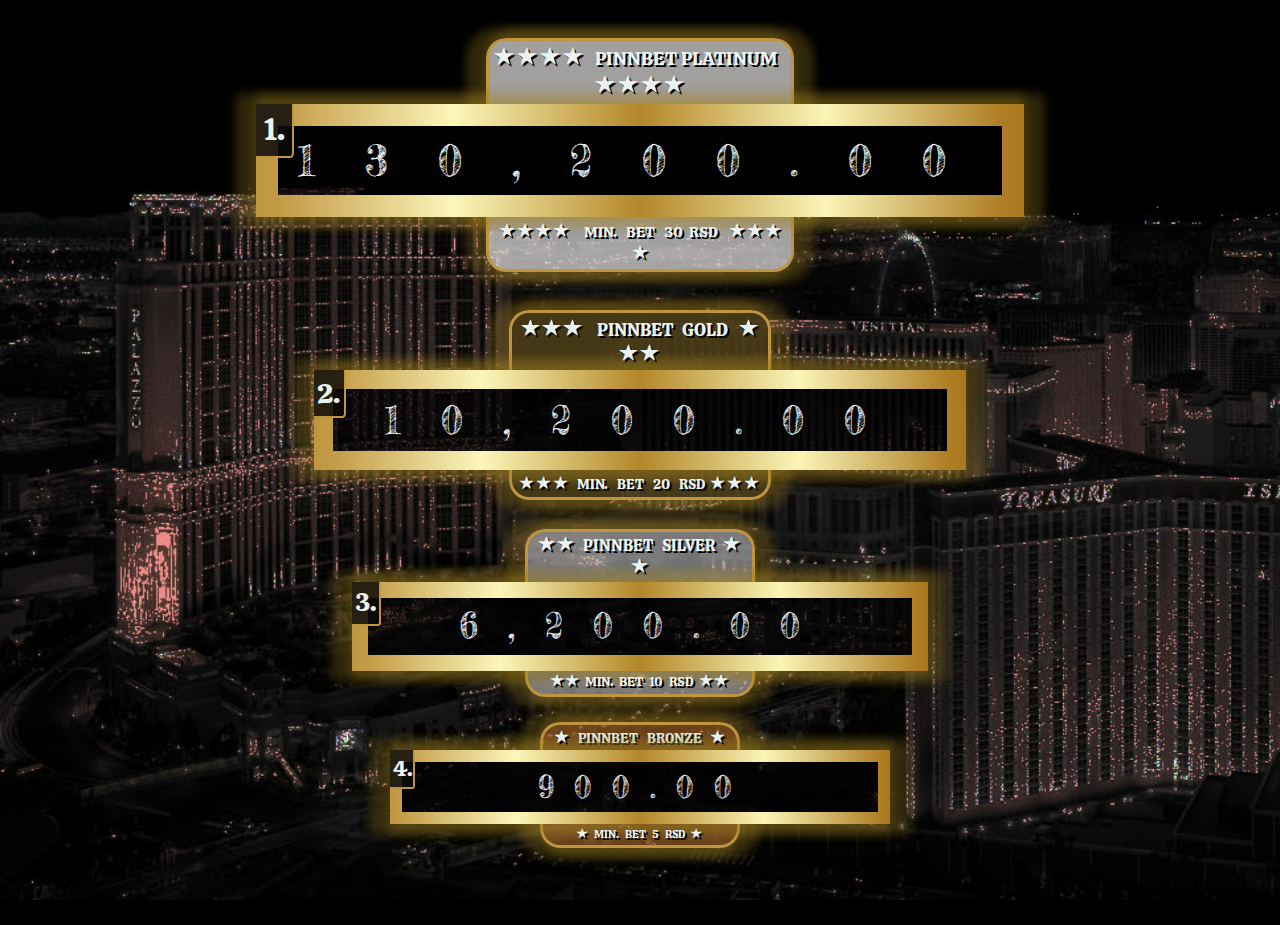
<file: index.html>
<!DOCTYPE html>
<html lang="en">
<head>
	<meta charset="UTF-8">
	<meta http-equiv="Refresh" content="30">
	<link rel="stylesheet" type="text/css" href="vegas.css">
	<link rel="stylesheet" type="text/css" href="firework.css">
	<link href="https://fonts.googleapis.com/css?family=Calistoga&display=swap" rel="stylesheet"> 
	<link rel="stylesheet" href="https://maxcdn.bootstrapcdn.com/bootstrap/3.4.0/css/bootstrap.min.css">
	<link href="https://fonts.googleapis.com/css?family=Fredericka+the+Great&display=swap" rel="stylesheet"> 
    <script src="https://ajax.googleapis.com/ajax/libs/jquery/3.4.1/jquery.min.js"></script>
    <script src="https://maxcdn.bootstrapcdn.com/bootstrap/3.4.0/js/bootstrap.min.js"></script>
	<title>Vegas</title>	
	<style>
	body{
	font-family: 'Calistoga', cursive;
	background-color: black;
	text-shadow: 
}
	</style>
</head>
<body>

<div class="stars"></div>
<div class="twinkling"></div>

<div class="cover">
</div>
	<div class="main">
		
		<div id="fire"  class="hidden pyro">
	  		<audio id="firework" src="fwork.mp3" preload="auto"  loop="true"></audio>
		  	<audio id="firework2" src="fwork2.mp3" preload="auto"  loop="true"></audio>
		  	<audio id="firework3" src="fwork3.mp3" preload="auto" loop="true"></audio>
			<div class="before"></div>
			<div class="after"></div>
		</div>
	<p id="win" class=hidden></p>
	<div class= "platinum">
		
		<div class="type frame p"> <span class="glyphicon glyphicon-star"></span> <span class="glyphicon glyphicon-star"></span> <span class="glyphicon glyphicon-star"></span> <span class="glyphicon glyphicon-star"></span> &nbsp  PINNBET PLATINUM  &nbsp<span class="glyphicon glyphicon-star"></span> <span class="glyphicon glyphicon-star"></span> <span class="glyphicon glyphicon-star"></span> <span class="glyphicon glyphicon-star"></span></div>
		<div class="holder">
		<div class="number frame p">1.</div>
		<div class="central frame p">130,200.00</div>
		</div>
		<div class="min frame p"><span class="glyphicon glyphicon-star"></span> <span class="glyphicon glyphicon-star"></span> <span class="glyphicon glyphicon-star"></span> <span class="glyphicon glyphicon-star"></span> &nbsp &nbsp MIN. &nbsp BET &nbsp 30 &nbspRSD &nbsp &nbsp<span class="glyphicon glyphicon-star"></span> <span class="glyphicon glyphicon-star"></span> <span class="glyphicon glyphicon-star"></span> <span class="glyphicon glyphicon-star"></span></div>
	</div>
	
	
		<div class= "gold">
			<div class="type frame g"> <span class="glyphicon glyphicon-star"></span> <span class="glyphicon glyphicon-star"></span> <span class="glyphicon glyphicon-star"></span> &nbsp &nbsp PINNBET &nbsp GOLD &nbsp &nbsp<span class="glyphicon glyphicon-star"></span> <span class="glyphicon glyphicon-star"></span> <span class="glyphicon glyphicon-star"></span></div>
			<div class="holder">
			<div class="number frame g">2.</div>
			<div class="central frame g">10,200.00</div>
			</div>
			<div class="min frame g"><span class="glyphicon glyphicon-star"></span> <span class="glyphicon glyphicon-star"></span> <span class="glyphicon glyphicon-star"></span> &nbsp MIN. &nbsp BET &nbsp 20 &nbsp RSD &nbsp<span class="glyphicon glyphicon-star"></span> <span class="glyphicon glyphicon-star"></span> <span class="glyphicon glyphicon-star"></span></div>
		</div>

			<div class= "silver">
				<div class="type frame s"><span class="glyphicon glyphicon-star"></span> <span class="glyphicon glyphicon-star"></span> &nbsp PINNBET &nbsp SILVER &nbsp <span class="glyphicon glyphicon-star"></span> <span class="glyphicon glyphicon-star"></span></div>
				<div class="holder">
				<div class="number frame s">3.</div>
				<div class="central frame s">6,200.00</div>
				</div>
				<div class="min frame s"><span class="glyphicon glyphicon-star"></span> <span class="glyphicon glyphicon-star"></span> &nbsp  MIN. &nbsp BET &nbsp 10 &nbsp RSD &nbsp <span class="glyphicon glyphicon-star"></span> <span class="glyphicon glyphicon-star"></div>
			</div>
	
		<div class= "bronze">
				<div class="type frame b"><span class="glyphicon glyphicon-star"></span> &nbsp PINNBET &nbsp BRONZE &nbsp <span class="glyphicon glyphicon-star"></span></div>
				<div class="holder">
				<div class="number frame b">4.</div>
				<div class="central frame b">900.00</div>
				</div>
				<div class="min frame b"><span class="glyphicon glyphicon-star"></span> &nbsp MIN. &nbsp BET &nbsp 5 &nbsp RSD &nbsp <span class="glyphicon glyphicon-star"></div>
			</div>
		<p id="win2"></p>
	</div>
</body>
    <script src="vegas.js" type="text/javascript"></script>
</html>
</file>
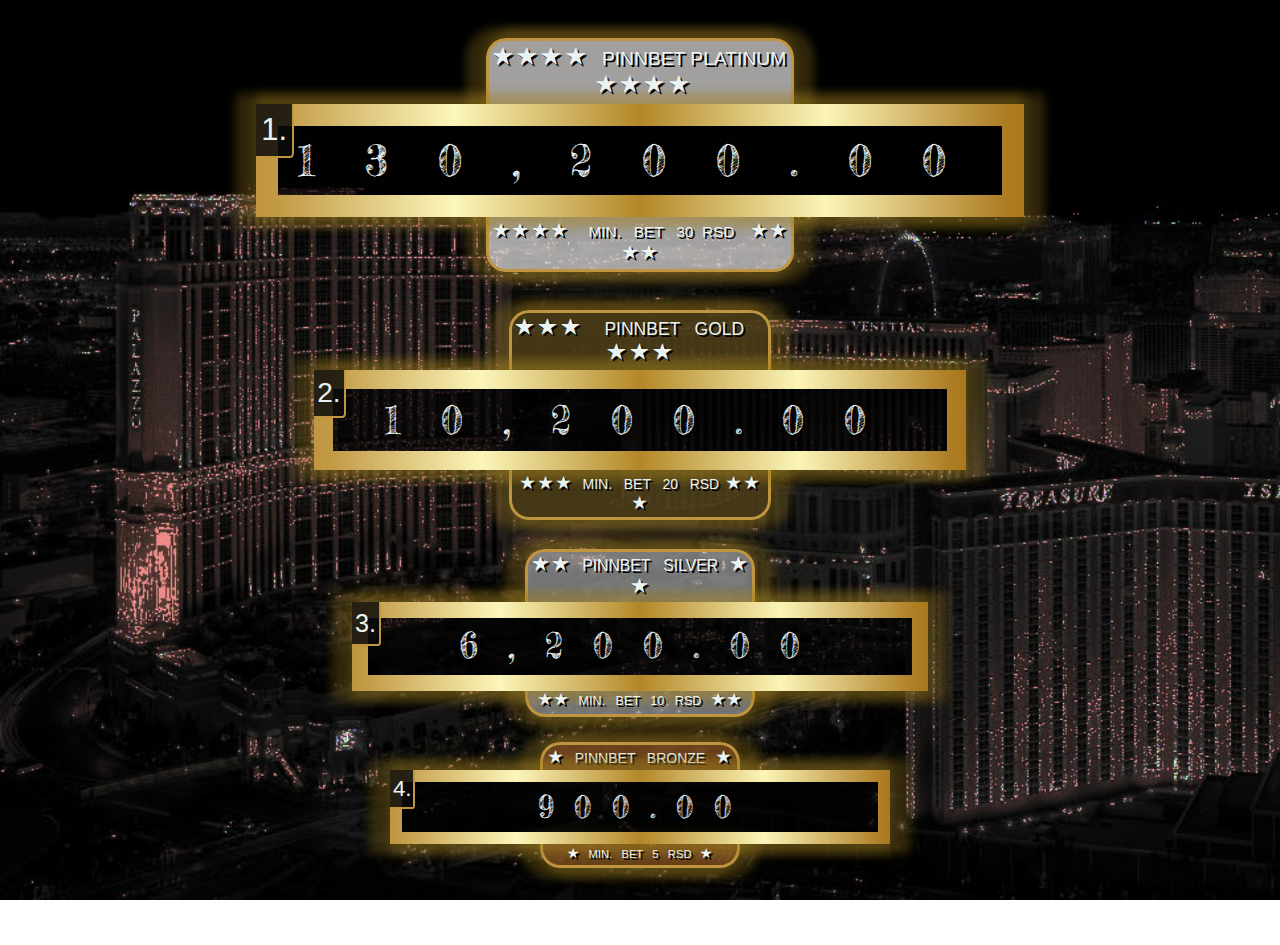
<file: vegas.html>
<!DOCTYPE html>
<html lang="en">
<head>
	<meta charset="UTF-8">
	<meta http-equiv="Refresh" content="30">
	<link rel="stylesheet" type="text/css" href="vegas.css">
	<link rel="stylesheet" type="text/css" href="firework.css">
	<link href="https://fonts.googleapis.com/css?family=Calistoga&display=swap" rel="stylesheet"> 
	<link rel="stylesheet" href="https://maxcdn.bootstrapcdn.com/bootstrap/3.4.0/css/bootstrap.min.css">
	<link href="https://fonts.googleapis.com/css?family=Fredericka+the+Great&display=swap" rel="stylesheet"> 
    <script src="https://ajax.googleapis.com/ajax/libs/jquery/3.4.1/jquery.min.js"></script>
    <script src="https://maxcdn.bootstrapcdn.com/bootstrap/3.4.0/js/bootstrap.min.js"></script>
	<title>Vegas</title>	
	<style>

@keyframes type{ 
  from { width: 0; } 
} 
	</style>
</head>
<body>

<div class="stars"></div>
<div class="twinkling"></div>

<div class="cover">
</div>
	<div class="main">
		
		<div id="fire"  class="hidden pyro">
	  		<audio id="firework" src="fwork.mp3" preload="auto"  loop="true"></audio>
		  	<audio id="firework2" src="fwork2.mp3" preload="auto"  loop="true"></audio>
		  	<audio id="firework3" src="fwork3.mp3" preload="auto" loop="true"></audio>
			<div class="before"></div>
			<div class="after"></div>
		</div>
	<p id="win" class=hidden></p>
	<div class= "platinum">
		
		<div class="type frame p"> <span class="glyphicon glyphicon-star"></span> <span class="glyphicon glyphicon-star"></span> <span class="glyphicon glyphicon-star"></span> <span class="glyphicon glyphicon-star"></span> &nbsp  PINNBET PLATINUM  &nbsp<span class="glyphicon glyphicon-star"></span> <span class="glyphicon glyphicon-star"></span> <span class="glyphicon glyphicon-star"></span> <span class="glyphicon glyphicon-star"></span></div>
		<div class="holder">
		<div class="number frame p">1.</div>
		<div class="central frame p">130,200.00</div>
		</div>
		<div class="min frame p"><span class="glyphicon glyphicon-star"></span> <span class="glyphicon glyphicon-star"></span> <span class="glyphicon glyphicon-star"></span> <span class="glyphicon glyphicon-star"></span> &nbsp &nbsp MIN. &nbsp BET &nbsp 30 &nbspRSD &nbsp &nbsp<span class="glyphicon glyphicon-star"></span> <span class="glyphicon glyphicon-star"></span> <span class="glyphicon glyphicon-star"></span> <span class="glyphicon glyphicon-star"></span></div>
	</div>
	
	
		<div class= "gold">
			<div class="type frame g"> <span class="glyphicon glyphicon-star"></span> <span class="glyphicon glyphicon-star"></span> <span class="glyphicon glyphicon-star"></span> &nbsp &nbsp PINNBET &nbsp GOLD &nbsp &nbsp<span class="glyphicon glyphicon-star"></span> <span class="glyphicon glyphicon-star"></span> <span class="glyphicon glyphicon-star"></span></div>
			<div class="holder">
			<div class="number frame g">2.</div>
			<div class="central frame g">10,200.00</div>
			</div>
			<div class="min frame g"><span class="glyphicon glyphicon-star"></span> <span class="glyphicon glyphicon-star"></span> <span class="glyphicon glyphicon-star"></span> &nbsp MIN. &nbsp BET &nbsp 20 &nbsp RSD &nbsp<span class="glyphicon glyphicon-star"></span> <span class="glyphicon glyphicon-star"></span> <span class="glyphicon glyphicon-star"></span></div>
		</div>

			<div class= "silver">
				<div class="type frame s"><span class="glyphicon glyphicon-star"></span> <span class="glyphicon glyphicon-star"></span> &nbsp PINNBET &nbsp SILVER &nbsp <span class="glyphicon glyphicon-star"></span> <span class="glyphicon glyphicon-star"></span></div>
				<div class="holder">
				<div class="number frame s">3.</div>
				<div class="central frame s">6,200.00</div>
				</div>
				<div class="min frame s"><span class="glyphicon glyphicon-star"></span> <span class="glyphicon glyphicon-star"></span> &nbsp  MIN. &nbsp BET &nbsp 10 &nbsp RSD &nbsp <span class="glyphicon glyphicon-star"></span> <span class="glyphicon glyphicon-star"></div>
			</div>
	
		<div class= "bronze">
				<div class="type frame b"><span class="glyphicon glyphicon-star"></span> &nbsp PINNBET &nbsp BRONZE &nbsp <span class="glyphicon glyphicon-star"></span></div>
				<div class="holder">
				<div class="number frame b">4.</div>
				<div class="central frame b">900.00</div>
				</div>
				<div class="min frame b"><span class="glyphicon glyphicon-star"></span> &nbsp MIN. &nbsp BET &nbsp 5 &nbsp RSD &nbsp <span class="glyphicon glyphicon-star"></div>
			</div>
		<p id="win2"></p>
	</div>
</body>
    <script src="vegas.js" type="text/javascript"></script>
</html>
</file>
<file: vegas.css>
.stars, .twinkling{
  position:absolute;
  top:0;
  left:0;
  right:0;
  bottom:0;
  width:100%;
  height:20%;
  display:block;
}
.stars {
  background:#000 url(http://www.script-tutorials.com/demos/360/images/stars.png) repeat top center;
  z-index:0;
}
.twinkling{
  background:transparent url(http://www.script-tutorials.com/demos/360/images/twinkling.png) repeat top center;
  z-index:1;
  -moz-animation:move-twink-back 200s linear infinite;
  -ms-animation:move-twink-back 200s linear infinite;
  -o-animation:move-twink-back 200s linear infinite;
  -webkit-animation:move-twink-back 200s linear infinite;
  animation:move-twink-back 200s linear infinite;
}
.cover{
	background: url("vegas.jpg");
	background-size: cover;
	background-repeat: no-repeat;
	 position:absolute;
	 top:20%;
	 left:0;
	 right:0;
	 bottom:0;
	 display:block;
}
.main{
	color: #ebf2f2;
	position: relative;
	z-index: 1;
	margin: 0 auto;
	width: 60%;
	text-shadow: 2px 2px 3px #E5E4E2;
	border-color: #E5E4E2;
	text-align: center;

}
.frame{
	border-style: solid;
	margin: 0 auto;
	text-align: center;
		text-shadow: 2px 2px black;
		padding: 0.5%;
	letter-spacing: 0.4%;
}
.platinum{
	font-size: 110%;
	margin: 0 auto;
	margin-bottom: 5%;
	width: 100%;
	}
.gold{	
	font-size: 100%;
	margin: 0 auto;
	width: 85%;
}
.silver{
	font-size: 90%;
	margin: 0 auto;
	width: 75%;
}
.bronze{
	font-size: 80%;
	margin: 0 auto;
	width: 65%;
}
.holder{
	width: 100%;
	display: inline-block;
}
.number{
	text-shadow: none;
	font-size: 200%;
	float: left;
	height: 100%;
	border-bottom: 2px  #BF953F solid;
	border-right: 2px  #BF953F solid;
	border-top:none;
	width: 5%;
	border-left: none;
	background-color: rgba(11, 11, 11, 0.85);
	border-bottom-right-radius: 10%;

}
.central{
	font-family: 'Fredericka the Great', cursive;
	border-image: linear-gradient(to right, #BF953F, #FCF6BA, #B38728, #FBF5B7, #AA771C) 10 round;
	font-size: 280%;
	box-shadow:
    -10px 0   10px 10px rgba(163, 128, 33, 0.3),
    10px  0   10px 10px rgba(163, 128, 33, 0.3); 
	background-color: rgba(1,1,1, 0.7);
}
.type{
	margin-top: 5%;
	border-color: #BF953F;
	border-top-right-radius: 20px;
	border-top-left-radius: 20px;
	font-size: 125%;
	border-bottom: none;
	width: 40%;
	 box-shadow:
    -10px 0   10px 10px rgba(163, 128, 33, 0.3),
    10px  0   10px 10px rgba(163, 128, 33, 0.3); 
		}
.min{
	border-color: #BF953F;
	border-top: none;
	border-bottom-right-radius: 20px; 
	border-bottom-left-radius: 20px;
	font-size: 100%;
	width: 40%;
	padding: 0.5%;
	 box-shadow:
    -10px 0   10px 10px rgba(163, 128, 33, 0.3),
    10px  0   10px 10px rgba(163, 128, 33, 0.3); 
}		
.platinum .type, .platinum .min{
	background-color: rgba(229, 228, 226, 0.7);
}
.gold .type, .gold .min{
	background-color: rgba(74, 61, 24, 0.9);

}
.silver .type, .silver .min{
	background-color: rgba(192,192,192, 0.6);
}
.bronze .type, .bronze .min{
	background-color: rgba(205, 127, 50, 0.5);
}
.bronze .holder .central{
border-width: 12px;
letter-spacing: 20px;
}
.silver .holder .central{
border-width: 16px;
letter-spacing: 30px;
}
.gold .holder .central{		
border-width: 19px;
letter-spacing: 40px;
}
.platinum .holder .central{
border-width: 22px;
letter-spacing: 50px;
}
.visible{
visibility: visible;
opacity: 1;
transition: opacity 2s linear;
}                
.hidden
{
visibility: hidden;
opacity: 0;
transition: visibility 0s 2s, opacity 2s linear;
}                
#win, #win2{
	 width: 100%;
  color: #c79220;
text-shadow: -1px -1px 5px gold,
			1px 1px 4px black;
}
#win{	
	margin-top: 20%;
  font-size: 350%;
  white-space: nowrap;
  overflow: hidden;
}
#win2{
	font-size: 500%;
	margin-top: 10%;
}
@keyframes shake {
  10%, 90% {
    transform: translate3d(-1px, -1.5px, 0);
  }
  
  20%, 80% {
    transform: translate3d(1px, 1px, 0);
  }

  30%, 50%, 70% {
    transform: translate3d(-1px, -2px, 0);
  }

  40%, 60% {
    transform: translate3d(2px, 1px, 0);
  }
}
@keyframes move-twink-back {
    from {background-position:0 0;}
    to {background-position:-10000px 5000px;}
}
@-webkit-keyframes move-twink-back {
    from {background-position:0 0;}
    to {background-position:-10000px 5000px;}
}
@-moz-keyframes move-twink-back {
    from {background-position:0 0;}
    to {background-position:-10000px 5000px;}
}
@-ms-keyframes move-twink-back {
    from {background-position:0 0;}
    to {background-position:-10000px 5000px;}
}
@keyframes type{ 
  from { width: 0; } 
}
</file>
<file: firework.css>
.pyro > .before, .pyro > .after {
  position: absolute;
  width: 5px;
  height: 5px;
  border-radius: 50%;
  box-shadow: 0 0 #fff, 0 0 #fff, 0 0 #fff, 0 0 #fff, 0 0 #fff, 0 0 #fff, 0 0 #fff, 0 0 #fff, 0 0 #fff, 0 0 #fff, 0 0 #fff, 0 0 #fff, 0 0 #fff, 0 0 #fff, 0 0 #fff, 0 0 #fff, 0 0 #fff, 0 0 #fff, 0 0 #fff, 0 0 #fff, 0 0 #fff, 0 0 #fff, 0 0 #fff, 0 0 #fff, 0 0 #fff, 0 0 #fff, 0 0 #fff, 0 0 #fff, 0 0 #fff, 0 0 #fff, 0 0 #fff, 0 0 #fff, 0 0 #fff, 0 0 #fff, 0 0 #fff, 0 0 #fff, 0 0 #fff, 0 0 #fff, 0 0 #fff, 0 0 #fff, 0 0 #fff, 0 0 #fff, 0 0 #fff, 0 0 #fff, 0 0 #fff, 0 0 #fff, 0 0 #fff, 0 0 #fff, 0 0 #fff, 0 0 #fff, 0 0 #fff, 0 0 #fff, 0 0 #fff, 0 0 #fff, 0 0 #fff, 0 0 #fff, 0 0 #fff, 0 0 #fff, 0 0 #fff, 0 0 #fff, 0 0 #fff, 0 0 #fff, 0 0 #fff, 0 0 #fff, 0 0 #fff, 0 0 #fff, 0 0 #fff, 0 0 #fff, 0 0 #fff, 0 0 #fff, 0 0 #fff, 0 0 #fff, 0 0 #fff, 0 0 #fff, 0 0 #fff, 0 0 #fff, 0 0 #fff, 0 0 #fff, 0 0 #fff, 0 0 #fff, 0 0 #fff, 0 0 #fff, 0 0 #fff, 0 0 #fff, 0 0 #fff, 0 0 #fff, 0 0 #fff, 0 0 #fff, 0 0 #fff, 0 0 #fff, 0 0 #fff, 0 0 #fff, 0 0 #fff, 0 0 #fff, 0 0 #fff, 0 0 #fff, 0 0 #fff, 0 0 #fff, 0 0 #fff, 0 0 #fff, 0 0 #fff, 0 0 #fff, 0 0 #fff, 0 0 #fff, 0 0 #fff, 0 0 #fff, 0 0 #fff, 0 0 #fff, 0 0 #fff, 0 0 #fff, 0 0 #fff, 0 0 #fff, 0 0 #fff, 0 0 #fff, 0 0 #fff, 0 0 #fff, 0 0 #fff, 0 0 #fff, 0 0 #fff, 0 0 #fff, 0 0 #fff, 0 0 #fff, 0 0 #fff, 0 0 #fff, 0 0 #fff, 0 0 #fff, 0 0 #fff, 0 0 #fff, 0 0 #fff, 0 0 #fff, 0 0 #fff, 0 0 #fff, 0 0 #fff, 0 0 #fff, 0 0 #fff, 0 0 #fff, 0 0 #fff, 0 0 #fff, 0 0 #fff, 0 0 #fff, 0 0 #fff, 0 0 #fff, 0 0 #fff, 0 0 #fff, 0 0 #fff, 0 0 #fff, 0 0 #fff, 0 0 #fff, 0 0 #fff, 0 0 #fff, 0 0 #fff, 0 0 #fff, 0 0 #fff, 0 0 #fff, 0 0 #fff, 0 0 #fff, 0 0 #fff, 0 0 #fff, 0 0 #fff, 0 0 #fff, 0 0 #fff, 0 0 #fff, 0 0 #fff, 0 0 #fff, 0 0 #fff, 0 0 #fff, 0 0 #fff, 0 0 #fff, 0 0 #fff, 0 0 #fff, 0 0 #fff, 0 0 #fff, 0 0 #fff, 0 0 #fff, 0 0 #fff, 0 0 #fff, 0 0 #fff, 0 0 #fff, 0 0 #fff, 0 0 #fff, 0 0 #fff, 0 0 #fff, 0 0 #fff, 0 0 #fff, 0 0 #fff, 0 0 #fff, 0 0 #fff, 0 0 #fff, 0 0 #fff, 0 0 #fff, 0 0 #fff, 0 0 #fff, 0 0 #fff, 0 0 #fff, 0 0 #fff, 0 0 #fff, 0 0 #fff, 0 0 #fff, 0 0 #fff, 0 0 #fff, 0 0 #fff, 0 0 #fff, 0 0 #fff, 0 0 #fff, 0 0 #fff, 0 0 #fff, 0 0 #fff, 0 0 #fff, 0 0 #fff, 0 0 #fff, 0 0 #fff, 0 0 #fff, 0 0 #fff, 0 0 #fff, 0 0 #fff, 0 0 #fff, 0 0 #fff, 0 0 #fff, 0 0 #fff, 0 0 #fff, 0 0 #fff, 0 0 #fff, 0 0 #fff, 0 0 #fff, 0 0 #fff, 0 0 #fff, 0 0 #fff, 0 0 #fff, 0 0 #fff, 0 0 #fff, 0 0 #fff, 0 0 #fff, 0 0 #fff, 0 0 #fff, 0 0 #fff, 0 0 #fff, 0 0 #fff, 0 0 #fff, 0 0 #fff, 0 0 #fff, 0 0 #fff, 0 0 #fff, 0 0 #fff, 0 0 #fff, 0 0 #fff, 0 0 #fff, 0 0 #fff, 0 0 #fff, 0 0 #fff, 0 0 #fff, 0 0 #fff;
  -moz-animation: 1s bang ease-out infinite backwards, 1s gravity ease-in infinite backwards, 5s position linear infinite backwards;
  -webkit-animation: 1s bang ease-out infinite backwards, 1s gravity ease-in infinite backwards, 5s position linear infinite backwards;
  -o-animation: 1s bang ease-out infinite backwards, 1s gravity ease-in infinite backwards, 5s position linear infinite backwards;
  -ms-animation: 1s bang ease-out infinite backwards, 1s gravity ease-in infinite backwards, 5s position linear infinite backwards;
  animation: 1s bang ease-out infinite backwards, 1s gravity ease-in infinite backwards, 5s position linear infinite backwards;
}

.pyro > .after {
  -moz-animation-delay: 1.25s, 1.25s, 1.25s;
  -webkit-animation-delay: 1.25s, 1.25s, 1.25s;
  -o-animation-delay: 1.25s, 1.25s, 1.25s;
  -ms-animation-delay: 1.25s, 1.25s, 1.25s;
  animation-delay: 1.25s, 1.25s, 1.25s;
  -moz-animation-duration: 1.25s, 1.25s, 6.25s;
  -webkit-animation-duration: 1.25s, 1.25s, 6.25s;
  -o-animation-duration: 1.25s, 1.25s, 6.25s;
  -ms-animation-duration: 1.25s, 1.25s, 6.25s;
  animation-duration: 1.25s, 1.25s, 6.25s;
}

@-webkit-keyframes bang {
  to {
    box-shadow: 170px -582.6666666667px #d4af37, 157px -582.6666666667px #d4af37, -18px -14.6666666667px #d4af37, -100px -354.6666666667px #d4af37, -69px 84.3333333333px #d4af37, -251px -332.6666666667px #d4af37, -48px -580.6666666667px #d4af37, -305px -663.6666666667px #d4af37, 164px -9.6666666667px #d4af37, -337px -596.6666666667px #d4af37, 232px -534.6666666667px #d4af37, -334px 126.3333333333px #d4af37, -329px 111.3333333333px #d4af37, -12px -228.6666666667px #d4af37, 50px 8.3333333333px #d4af37, -47px -318.6666666667px #d4af37, 65px 127.3333333333px #d4af37, 320px -265.6666666667px #d4af37, 3px 129.3333333333px #d4af37, 110px -474.6666666667px #d4af37, 132px -318.6666666667px #d4af37, 343px -556.6666666667px #d4af37, -37px 2.3333333333px #d4af37, -260px -269.6666666667px #d4af37, 326px -615.6666666667px #d4af37, -266px -127.6666666667px #d4af37, -181px 55.3333333333px #d4af37, -232px -162.6666666667px #d4af37, 98px -221.6666666667px #d4af37, 275px -562.6666666667px #d4af37, 110px -35.6666666667px #d4af37, 236px -301.6666666667px #d4af37, -132px -521.6666666667px #d4af37, -73px -205.6666666667px #d4af37, 44px -65.6666666667px #d4af37, 78px -572.6666666667px #d4af37, -66px -419.6666666667px #d4af37, -153px -265.6666666667px #d4af37, -143px -545.6666666667px #d4af37, 81px -127.6666666667px #d4af37, 182px -294.6666666667px #d4af37, 344px -627.6666666667px #d4af37, 120px -500.6666666667px #d4af37, 259px 8.3333333333px #d4af37, -168px 38.3333333333px #d4af37, -327px -211.6666666667px #d4af37, -52px 12.3333333333px #d4af37, -1px 53.3333333333px #d4af37, 340px -425.6666666667px #d4af37, 276px -150.6666666667px #d4af37, 313px -565.6666666667px #d4af37, 170px -617.6666666667px #d4af37, 138px -607.6666666667px #d4af37, -165px -56.6666666667px #d4af37, -151px -558.6666666667px #d4af37, 189px -100.6666666667px #d4af37, -92px -434.6666666667px #d4af37, 15px -574.6666666667px #d4af37, -33px 22.3333333333px #d4af37, 24px -657.6666666667px #d4af37, -101px -125.6666666667px #d4af37, 67px -332.6666666667px #d4af37, 68px -42.6666666667px #d4af37, -166px -439.6666666667px #d4af37, 65px -244.6666666667px #d4af37, -13px -370.6666666667px #d4af37, 304px -289.6666666667px #d4af37, -231px 69.3333333333px #d4af37, -245px -370.6666666667px #d4af37, 105px -40.6666666667px #d4af37, 276px -637.6666666667px #d4af37, -5px -11.6666666667px #d4af37, -334px -184.6666666667px #d4af37, 229px -474.6666666667px #d4af37, -199px -644.6666666667px #d4af37, -56px 15.3333333333px #d4af37, -162px 105.3333333333px #d4af37, -202px 93.3333333333px #d4af37, -73px -434.6666666667px #d4af37, -268px -133.6666666667px #d4af37, -280px -91.6666666667px #d4af37, -92px -231.6666666667px #d4af37, -77px -573.6666666667px #d4af37, 78px -148.6666666667px #d4af37, -201px -611.6666666667px #d4af37, 40px -40.6666666667px #d4af37, -137px -385.6666666667px #d4af37, -156px -74.6666666667px #d4af37, 120px -373.6666666667px #d4af37, -291px -246.6666666667px #d4af37, 341px -100.6666666667px #d4af37, 12px -516.6666666667px #d4af37, -226px -18.6666666667px #d4af37, 148px -448.6666666667px #d4af37, 194px -570.6666666667px #d4af37, 81px -382.6666666667px #d4af37, -188px -377.6666666667px #d4af37, -324px -228.6666666667px #d4af37, -276px -344.6666666667px #d4af37, -158px 27.3333333333px #d4af37, -130px 58.3333333333px #d4af37, 20px -329.6666666667px #d4af37, -101px -391.6666666667px #d4af37, -137px 26.3333333333px #d4af37, -324px 11.3333333333px #d4af37, -232px -225.6666666667px #d4af37, -16px 74.3333333333px #d4af37, -242px -649.6666666667px #d4af37, 193px -107.6666666667px #d4af37, -312px 84.3333333333px #d4af37, -214px -360.6666666667px #d4af37, 278px -532.6666666667px #d4af37, -289px -355.6666666667px #d4af37, 156px -584.6666666667px #d4af37, 5px -286.6666666667px #d4af37, 215px -197.6666666667px #d4af37, 303px -109.6666666667px #d4af37, 307px -232.6666666667px #d4af37, 266px -570.6666666667px #d4af37, 202px -114.6666666667px #d4af37, 138px -651.6666666667px #d4af37, 198px -638.6666666667px #d4af37, -183px 59.3333333333px #d4af37, 253px -249.6666666667px #d4af37, -104px 43.3333333333px #d4af37, -239px -103.6666666667px #d4af37, -34px 94.3333333333px #d4af37, -133px -204.6666666667px #d4af37, 71px -236.6666666667px #d4af37, -109px -331.6666666667px #d4af37, -193px -309.6666666667px #d4af37, 154px 70.3333333333px #d4af37, 340px -593.6666666667px #d4af37, -49px 18.3333333333px #d4af37, 297px -615.6666666667px #d4af37, 190px -195.6666666667px #d4af37, 236px -544.6666666667px #d4af37, 264px -627.6666666667px #d4af37, 340px -561.6666666667px #d4af37, -263px 103.3333333333px #d4af37, -141px 101.3333333333px #d4af37, 108px -146.6666666667px #d4af37, -301px -615.6666666667px #d4af37, 158px -505.6666666667px #d4af37, -119px -186.6666666667px #d4af37, -79px -571.6666666667px #d4af37, 179px -543.6666666667px #d4af37, 145px -294.6666666667px #d4af37, 193px 107.3333333333px #d4af37, 234px -413.6666666667px #d4af37, -122px -208.6666666667px #d4af37, 348px 71.3333333333px #d4af37, -10px -477.6666666667px #d4af37, -52px -1.6666666667px #d4af37, -255px -276.6666666667px #d4af37, -180px -379.6666666667px #d4af37, -67px -325.6666666667px #d4af37, 190px -348.6666666667px #d4af37, -92px -253.6666666667px #d4af37, 150px -521.6666666667px #d4af37, -23px -86.6666666667px #d4af37, -153px -112.6666666667px #d4af37, 31px 32.3333333333px #d4af37, -282px -305.6666666667px #d4af37, -113px -108.6666666667px #d4af37, 17px -465.6666666667px #d4af37, 93px -613.6666666667px #d4af37, -157px 80.3333333333px #d4af37, -11px -640.6666666667px #d4af37, 21px -235.6666666667px #d4af37, -18px -283.6666666667px #d4af37, -319px -63.6666666667px #d4af37, -136px -330.6666666667px #d4af37, 123px -659.6666666667px #d4af37, -131px -476.6666666667px #d4af37, -29px -140.6666666667px #d4af37, -299px 85.3333333333px #d4af37, 39px -484.6666666667px #d4af37, 14px -533.6666666667px #d4af37, -50px -451.6666666667px #d4af37, 177px -618.6666666667px #d4af37, 231px -591.6666666667px #d4af37, 2px -2.6666666667px #d4af37, 274px -453.6666666667px #d4af37, 163px -57.6666666667px #d4af37, 161px 5.3333333333px #d4af37, -253px -513.6666666667px #d4af37, -240px -135.6666666667px #d4af37, 337px -100.6666666667px #d4af37, -182px -460.6666666667px #d4af37, 59px -579.6666666667px #d4af37, -85px -612.6666666667px #d4af37, 133px -328.6666666667px #d4af37, 305px 3.3333333333px #d4af37, 205px 95.3333333333px #d4af37, -173px -549.6666666667px #d4af37, -274px -469.6666666667px #d4af37, 81px 31.3333333333px #d4af37, -172px -143.6666666667px #d4af37, 236px 29.3333333333px #d4af37, 51px -645.6666666667px #d4af37, 190px 29.3333333333px #d4af37, -175px -333.6666666667px #d4af37, 251px 49.3333333333px #d4af37, -62px -291.6666666667px #d4af37, -232px -244.6666666667px #d4af37, -23px 79.3333333333px #d4af37, 229px -527.6666666667px #d4af37, -106px -337.6666666667px #d4af37, 162px -357.6666666667px #d4af37, -193px -24.6666666667px #d4af37, 280px -34.6666666667px #d4af37, -138px -623.6666666667px #d4af37, -221px 130.3333333333px #d4af37, -153px -106.6666666667px #d4af37, 57px -596.6666666667px #d4af37, 245px -408.6666666667px #d4af37, 45px -581.6666666667px #d4af37, 26px -542.6666666667px #d4af37, 75px -607.6666666667px #d4af37, -289px -16.6666666667px #d4af37, -78px -92.6666666667px #d4af37, -29px -270.6666666667px #d4af37, 21px -177.6666666667px #d4af37, 6px -240.6666666667px #d4af37, 233px -155.6666666667px #d4af37, 48px 32.3333333333px #d4af37, -180px 34.3333333333px #d4af37, 349px -566.6666666667px #d4af37, -329px -274.6666666667px #d4af37, 197px -233.6666666667px #d4af37, 268px 10.3333333333px #d4af37, 244px 79.3333333333px #d4af37, -348px -41.6666666667px #d4af37, 81px -498.6666666667px #d4af37, -47px -445.6666666667px #d4af37, 270px -134.6666666667px #d4af37, -231px 67.3333333333px #d4af37, 196px -577.6666666667px #d4af37, 76px -114.6666666667px #d4af37, -216px -558.6666666667px #d4af37, -125px -449.6666666667px #d4af37, -126px -476.6666666667px #d4af37, 293px 85.3333333333px #d4af37, 337px -166.6666666667px #d4af37, -21px -368.6666666667px #d4af37, 136px -113.6666666667px #d4af37, -106px -94.6666666667px #d4af37, -255px -313.6666666667px #d4af37, 106px -89.6666666667px #d4af37, 112px -547.6666666667px #d4af37;
  }
}
@-moz-keyframes bang {
  to {
    box-shadow: 170px -582.6666666667px #d4af37, 157px -582.6666666667px #d4af37, -18px -14.6666666667px #d4af37, -100px -354.6666666667px #d4af37, -69px 84.3333333333px #d4af37, -251px -332.6666666667px #d4af37, -48px -580.6666666667px #d4af37, -305px -663.6666666667px #d4af37, 164px -9.6666666667px #d4af37, -337px -596.6666666667px #d4af37, 232px -534.6666666667px #d4af37, -334px 126.3333333333px #d4af37, -329px 111.3333333333px #d4af37, -12px -228.6666666667px #d4af37, 50px 8.3333333333px #d4af37, -47px -318.6666666667px #d4af37, 65px 127.3333333333px #d4af37, 320px -265.6666666667px #d4af37, 3px 129.3333333333px #d4af37, 110px -474.6666666667px #d4af37, 132px -318.6666666667px #d4af37, 343px -556.6666666667px #d4af37, -37px 2.3333333333px #d4af37, -260px -269.6666666667px #d4af37, 326px -615.6666666667px #d4af37, -266px -127.6666666667px #d4af37, -181px 55.3333333333px #d4af37, -232px -162.6666666667px #d4af37, 98px -221.6666666667px #d4af37, 275px -562.6666666667px #d4af37, 110px -35.6666666667px #d4af37, 236px -301.6666666667px #d4af37, -132px -521.6666666667px #d4af37, -73px -205.6666666667px #d4af37, 44px -65.6666666667px #d4af37, 78px -572.6666666667px #d4af37, -66px -419.6666666667px #d4af37, -153px -265.6666666667px #d4af37, -143px -545.6666666667px #d4af37, 81px -127.6666666667px #d4af37, 182px -294.6666666667px #d4af37, 344px -627.6666666667px #d4af37, 120px -500.6666666667px #d4af37, 259px 8.3333333333px #d4af37, -168px 38.3333333333px #d4af37, -327px -211.6666666667px #d4af37, -52px 12.3333333333px #d4af37, -1px 53.3333333333px #d4af37, 340px -425.6666666667px #d4af37, 276px -150.6666666667px #d4af37, 313px -565.6666666667px #d4af37, 170px -617.6666666667px #d4af37, 138px -607.6666666667px #d4af37, -165px -56.6666666667px #d4af37, -151px -558.6666666667px #d4af37, 189px -100.6666666667px #d4af37, -92px -434.6666666667px #d4af37, 15px -574.6666666667px #d4af37, -33px 22.3333333333px #d4af37, 24px -657.6666666667px #d4af37, -101px -125.6666666667px #d4af37, 67px -332.6666666667px #d4af37, 68px -42.6666666667px #d4af37, -166px -439.6666666667px #d4af37, 65px -244.6666666667px #d4af37, -13px -370.6666666667px #d4af37, 304px -289.6666666667px #d4af37, -231px 69.3333333333px #d4af37, -245px -370.6666666667px #d4af37, 105px -40.6666666667px #d4af37, 276px -637.6666666667px #d4af37, -5px -11.6666666667px #d4af37, -334px -184.6666666667px #d4af37, 229px -474.6666666667px #d4af37, -199px -644.6666666667px #d4af37, -56px 15.3333333333px #d4af37, -162px 105.3333333333px #d4af37, -202px 93.3333333333px #d4af37, -73px -434.6666666667px #d4af37, -268px -133.6666666667px #d4af37, -280px -91.6666666667px #d4af37, -92px -231.6666666667px #d4af37, -77px -573.6666666667px #d4af37, 78px -148.6666666667px #d4af37, -201px -611.6666666667px #d4af37, 40px -40.6666666667px #d4af37, -137px -385.6666666667px #d4af37, -156px -74.6666666667px #d4af37, 120px -373.6666666667px #d4af37, -291px -246.6666666667px #d4af37, 341px -100.6666666667px #d4af37, 12px -516.6666666667px #d4af37, -226px -18.6666666667px #d4af37, 148px -448.6666666667px #d4af37, 194px -570.6666666667px #d4af37, 81px -382.6666666667px #d4af37, -188px -377.6666666667px #d4af37, -324px -228.6666666667px #d4af37, -276px -344.6666666667px #d4af37, -158px 27.3333333333px #d4af37, -130px 58.3333333333px #d4af37, 20px -329.6666666667px #d4af37, -101px -391.6666666667px #d4af37, -137px 26.3333333333px #d4af37, -324px 11.3333333333px #d4af37, -232px -225.6666666667px #d4af37, -16px 74.3333333333px #d4af37, -242px -649.6666666667px #d4af37, 193px -107.6666666667px #d4af37, -312px 84.3333333333px #d4af37, -214px -360.6666666667px #d4af37, 278px -532.6666666667px #d4af37, -289px -355.6666666667px #d4af37, 156px -584.6666666667px #d4af37, 5px -286.6666666667px #d4af37, 215px -197.6666666667px #d4af37, 303px -109.6666666667px #d4af37, 307px -232.6666666667px #d4af37, 266px -570.6666666667px #d4af37, 202px -114.6666666667px #d4af37, 138px -651.6666666667px #d4af37, 198px -638.6666666667px #d4af37, -183px 59.3333333333px #d4af37, 253px -249.6666666667px #d4af37, -104px 43.3333333333px #d4af37, -239px -103.6666666667px #d4af37, -34px 94.3333333333px #d4af37, -133px -204.6666666667px #d4af37, 71px -236.6666666667px #d4af37, -109px -331.6666666667px #d4af37, -193px -309.6666666667px #d4af37, 154px 70.3333333333px #d4af37, 340px -593.6666666667px #d4af37, -49px 18.3333333333px #d4af37, 297px -615.6666666667px #d4af37, 190px -195.6666666667px #d4af37, 236px -544.6666666667px #d4af37, 264px -627.6666666667px #d4af37, 340px -561.6666666667px #d4af37, -263px 103.3333333333px #d4af37, -141px 101.3333333333px #d4af37, 108px -146.6666666667px #d4af37, -301px -615.6666666667px #d4af37, 158px -505.6666666667px #d4af37, -119px -186.6666666667px #d4af37, -79px -571.6666666667px #d4af37, 179px -543.6666666667px #d4af37, 145px -294.6666666667px #d4af37, 193px 107.3333333333px #d4af37, 234px -413.6666666667px #d4af37, -122px -208.6666666667px #d4af37, 348px 71.3333333333px #d4af37, -10px -477.6666666667px #d4af37, -52px -1.6666666667px #d4af37, -255px -276.6666666667px #d4af37, -180px -379.6666666667px #d4af37, -67px -325.6666666667px #d4af37, 190px -348.6666666667px #d4af37, -92px -253.6666666667px #d4af37, 150px -521.6666666667px #d4af37, -23px -86.6666666667px #d4af37, -153px -112.6666666667px #d4af37, 31px 32.3333333333px #d4af37, -282px -305.6666666667px #d4af37, -113px -108.6666666667px #d4af37, 17px -465.6666666667px #d4af37, 93px -613.6666666667px #d4af37, -157px 80.3333333333px #d4af37, -11px -640.6666666667px #d4af37, 21px -235.6666666667px #d4af37, -18px -283.6666666667px #d4af37, -319px -63.6666666667px #d4af37, -136px -330.6666666667px #d4af37, 123px -659.6666666667px #d4af37, -131px -476.6666666667px #d4af37, -29px -140.6666666667px #d4af37, -299px 85.3333333333px #d4af37, 39px -484.6666666667px #d4af37, 14px -533.6666666667px #d4af37, -50px -451.6666666667px #d4af37, 177px -618.6666666667px #d4af37, 231px -591.6666666667px #d4af37, 2px -2.6666666667px #d4af37, 274px -453.6666666667px #d4af37, 163px -57.6666666667px #d4af37, 161px 5.3333333333px #d4af37, -253px -513.6666666667px #d4af37, -240px -135.6666666667px #d4af37, 337px -100.6666666667px #d4af37, -182px -460.6666666667px #d4af37, 59px -579.6666666667px #d4af37, -85px -612.6666666667px #d4af37, 133px -328.6666666667px #d4af37, 305px 3.3333333333px #d4af37, 205px 95.3333333333px #d4af37, -173px -549.6666666667px #d4af37, -274px -469.6666666667px #d4af37, 81px 31.3333333333px #d4af37, -172px -143.6666666667px #d4af37, 236px 29.3333333333px #d4af37, 51px -645.6666666667px #d4af37, 190px 29.3333333333px #d4af37, -175px -333.6666666667px #d4af37, 251px 49.3333333333px #d4af37, -62px -291.6666666667px #d4af37, -232px -244.6666666667px #d4af37, -23px 79.3333333333px #d4af37, 229px -527.6666666667px #d4af37, -106px -337.6666666667px #d4af37, 162px -357.6666666667px #d4af37, -193px -24.6666666667px #d4af37, 280px -34.6666666667px #d4af37, -138px -623.6666666667px #d4af37, -221px 130.3333333333px #d4af37, -153px -106.6666666667px #d4af37, 57px -596.6666666667px #d4af37, 245px -408.6666666667px #d4af37, 45px -581.6666666667px #d4af37, 26px -542.6666666667px #d4af37, 75px -607.6666666667px #d4af37, -289px -16.6666666667px #d4af37, -78px -92.6666666667px #d4af37, -29px -270.6666666667px #d4af37, 21px -177.6666666667px #d4af37, 6px -240.6666666667px #d4af37, 233px -155.6666666667px #d4af37, 48px 32.3333333333px #d4af37, -180px 34.3333333333px #d4af37, 349px -566.6666666667px #d4af37, -329px -274.6666666667px #d4af37, 197px -233.6666666667px #d4af37, 268px 10.3333333333px #d4af37, 244px 79.3333333333px #d4af37, -348px -41.6666666667px #d4af37, 81px -498.6666666667px #d4af37, -47px -445.6666666667px #d4af37, 270px -134.6666666667px #d4af37, -231px 67.3333333333px #d4af37, 196px -577.6666666667px #d4af37, 76px -114.6666666667px #d4af37, -216px -558.6666666667px #d4af37, -125px -449.6666666667px #d4af37, -126px -476.6666666667px #d4af37, 293px 85.3333333333px #d4af37, 337px -166.6666666667px #d4af37, -21px -368.6666666667px #d4af37, 136px -113.6666666667px #d4af37, -106px -94.6666666667px #d4af37, -255px -313.6666666667px #d4af37, 106px -89.6666666667px #d4af37, 112px -547.6666666667px #d4af37;
  }
}
@-o-keyframes bang {
  to {
    box-shadow: 170px -582.6666666667px #d4af37, 157px -582.6666666667px #d4af37, -18px -14.6666666667px #d4af37, -100px -354.6666666667px #d4af37, -69px 84.3333333333px #d4af37, -251px -332.6666666667px #d4af37, -48px -580.6666666667px #d4af37, -305px -663.6666666667px #d4af37, 164px -9.6666666667px #d4af37, -337px -596.6666666667px #d4af37, 232px -534.6666666667px #d4af37, -334px 126.3333333333px #d4af37, -329px 111.3333333333px #d4af37, -12px -228.6666666667px #d4af37, 50px 8.3333333333px #d4af37, -47px -318.6666666667px #d4af37, 65px 127.3333333333px #d4af37, 320px -265.6666666667px #d4af37, 3px 129.3333333333px #d4af37, 110px -474.6666666667px #d4af37, 132px -318.6666666667px #d4af37, 343px -556.6666666667px #d4af37, -37px 2.3333333333px #d4af37, -260px -269.6666666667px #d4af37, 326px -615.6666666667px #d4af37, -266px -127.6666666667px #d4af37, -181px 55.3333333333px #d4af37, -232px -162.6666666667px #d4af37, 98px -221.6666666667px #d4af37, 275px -562.6666666667px #d4af37, 110px -35.6666666667px #d4af37, 236px -301.6666666667px #d4af37, -132px -521.6666666667px #d4af37, -73px -205.6666666667px #d4af37, 44px -65.6666666667px #d4af37, 78px -572.6666666667px #d4af37, -66px -419.6666666667px #d4af37, -153px -265.6666666667px #d4af37, -143px -545.6666666667px #d4af37, 81px -127.6666666667px #d4af37, 182px -294.6666666667px #d4af37, 344px -627.6666666667px #d4af37, 120px -500.6666666667px #d4af37, 259px 8.3333333333px #d4af37, -168px 38.3333333333px #d4af37, -327px -211.6666666667px #d4af37, -52px 12.3333333333px #d4af37, -1px 53.3333333333px #d4af37, 340px -425.6666666667px #d4af37, 276px -150.6666666667px #d4af37, 313px -565.6666666667px #d4af37, 170px -617.6666666667px #d4af37, 138px -607.6666666667px #d4af37, -165px -56.6666666667px #d4af37, -151px -558.6666666667px #d4af37, 189px -100.6666666667px #d4af37, -92px -434.6666666667px #d4af37, 15px -574.6666666667px #d4af37, -33px 22.3333333333px #d4af37, 24px -657.6666666667px #d4af37, -101px -125.6666666667px #d4af37, 67px -332.6666666667px #d4af37, 68px -42.6666666667px #d4af37, -166px -439.6666666667px #d4af37, 65px -244.6666666667px #d4af37, -13px -370.6666666667px #d4af37, 304px -289.6666666667px #d4af37, -231px 69.3333333333px #d4af37, -245px -370.6666666667px #d4af37, 105px -40.6666666667px #d4af37, 276px -637.6666666667px #d4af37, -5px -11.6666666667px #d4af37, -334px -184.6666666667px #d4af37, 229px -474.6666666667px #d4af37, -199px -644.6666666667px #d4af37, -56px 15.3333333333px #d4af37, -162px 105.3333333333px #d4af37, -202px 93.3333333333px #d4af37, -73px -434.6666666667px #d4af37, -268px -133.6666666667px #d4af37, -280px -91.6666666667px #d4af37, -92px -231.6666666667px #d4af37, -77px -573.6666666667px #d4af37, 78px -148.6666666667px #d4af37, -201px -611.6666666667px #d4af37, 40px -40.6666666667px #d4af37, -137px -385.6666666667px #d4af37, -156px -74.6666666667px #d4af37, 120px -373.6666666667px #d4af37, -291px -246.6666666667px #d4af37, 341px -100.6666666667px #d4af37, 12px -516.6666666667px #d4af37, -226px -18.6666666667px #d4af37, 148px -448.6666666667px #d4af37, 194px -570.6666666667px #d4af37, 81px -382.6666666667px #d4af37, -188px -377.6666666667px #d4af37, -324px -228.6666666667px #d4af37, -276px -344.6666666667px #d4af37, -158px 27.3333333333px #d4af37, -130px 58.3333333333px #d4af37, 20px -329.6666666667px #d4af37, -101px -391.6666666667px #d4af37, -137px 26.3333333333px #d4af37, -324px 11.3333333333px #d4af37, -232px -225.6666666667px #d4af37, -16px 74.3333333333px #d4af37, -242px -649.6666666667px #d4af37, 193px -107.6666666667px #d4af37, -312px 84.3333333333px #d4af37, -214px -360.6666666667px #d4af37, 278px -532.6666666667px #d4af37, -289px -355.6666666667px #d4af37, 156px -584.6666666667px #d4af37, 5px -286.6666666667px #d4af37, 215px -197.6666666667px #d4af37, 303px -109.6666666667px #d4af37, 307px -232.6666666667px #d4af37, 266px -570.6666666667px #d4af37, 202px -114.6666666667px #d4af37, 138px -651.6666666667px #d4af37, 198px -638.6666666667px #d4af37, -183px 59.3333333333px #d4af37, 253px -249.6666666667px #d4af37, -104px 43.3333333333px #d4af37, -239px -103.6666666667px #d4af37, -34px 94.3333333333px #d4af37, -133px -204.6666666667px #d4af37, 71px -236.6666666667px #d4af37, -109px -331.6666666667px #d4af37, -193px -309.6666666667px #d4af37, 154px 70.3333333333px #d4af37, 340px -593.6666666667px #d4af37, -49px 18.3333333333px #d4af37, 297px -615.6666666667px #d4af37, 190px -195.6666666667px #d4af37, 236px -544.6666666667px #d4af37, 264px -627.6666666667px #d4af37, 340px -561.6666666667px #d4af37, -263px 103.3333333333px #d4af37, -141px 101.3333333333px #d4af37, 108px -146.6666666667px #d4af37, -301px -615.6666666667px #d4af37, 158px -505.6666666667px #d4af37, -119px -186.6666666667px #d4af37, -79px -571.6666666667px #d4af37, 179px -543.6666666667px #d4af37, 145px -294.6666666667px #d4af37, 193px 107.3333333333px #d4af37, 234px -413.6666666667px #d4af37, -122px -208.6666666667px #d4af37, 348px 71.3333333333px #d4af37, -10px -477.6666666667px #d4af37, -52px -1.6666666667px #d4af37, -255px -276.6666666667px #d4af37, -180px -379.6666666667px #d4af37, -67px -325.6666666667px #d4af37, 190px -348.6666666667px #d4af37, -92px -253.6666666667px #d4af37, 150px -521.6666666667px #d4af37, -23px -86.6666666667px #d4af37, -153px -112.6666666667px #d4af37, 31px 32.3333333333px #d4af37, -282px -305.6666666667px #d4af37, -113px -108.6666666667px #d4af37, 17px -465.6666666667px #d4af37, 93px -613.6666666667px #d4af37, -157px 80.3333333333px #d4af37, -11px -640.6666666667px #d4af37, 21px -235.6666666667px #d4af37, -18px -283.6666666667px #d4af37, -319px -63.6666666667px #d4af37, -136px -330.6666666667px #d4af37, 123px -659.6666666667px #d4af37, -131px -476.6666666667px #d4af37, -29px -140.6666666667px #d4af37, -299px 85.3333333333px #d4af37, 39px -484.6666666667px #d4af37, 14px -533.6666666667px #d4af37, -50px -451.6666666667px #d4af37, 177px -618.6666666667px #d4af37, 231px -591.6666666667px #d4af37, 2px -2.6666666667px #d4af37, 274px -453.6666666667px #d4af37, 163px -57.6666666667px #d4af37, 161px 5.3333333333px #d4af37, -253px -513.6666666667px #d4af37, -240px -135.6666666667px #d4af37, 337px -100.6666666667px #d4af37, -182px -460.6666666667px #d4af37, 59px -579.6666666667px #d4af37, -85px -612.6666666667px #d4af37, 133px -328.6666666667px #d4af37, 305px 3.3333333333px #d4af37, 205px 95.3333333333px #d4af37, -173px -549.6666666667px #d4af37, -274px -469.6666666667px #d4af37, 81px 31.3333333333px #d4af37, -172px -143.6666666667px #d4af37, 236px 29.3333333333px #d4af37, 51px -645.6666666667px #d4af37, 190px 29.3333333333px #d4af37, -175px -333.6666666667px #d4af37, 251px 49.3333333333px #d4af37, -62px -291.6666666667px #d4af37, -232px -244.6666666667px #d4af37, -23px 79.3333333333px #d4af37, 229px -527.6666666667px #d4af37, -106px -337.6666666667px #d4af37, 162px -357.6666666667px #d4af37, -193px -24.6666666667px #d4af37, 280px -34.6666666667px #d4af37, -138px -623.6666666667px #d4af37, -221px 130.3333333333px #d4af37, -153px -106.6666666667px #d4af37, 57px -596.6666666667px #d4af37, 245px -408.6666666667px #d4af37, 45px -581.6666666667px #d4af37, 26px -542.6666666667px #d4af37, 75px -607.6666666667px #d4af37, -289px -16.6666666667px #d4af37, -78px -92.6666666667px #d4af37, -29px -270.6666666667px #d4af37, 21px -177.6666666667px #d4af37, 6px -240.6666666667px #d4af37, 233px -155.6666666667px #d4af37, 48px 32.3333333333px #d4af37, -180px 34.3333333333px #d4af37, 349px -566.6666666667px #d4af37, -329px -274.6666666667px #d4af37, 197px -233.6666666667px #d4af37, 268px 10.3333333333px #d4af37, 244px 79.3333333333px #d4af37, -348px -41.6666666667px #d4af37, 81px -498.6666666667px #d4af37, -47px -445.6666666667px #d4af37, 270px -134.6666666667px #d4af37, -231px 67.3333333333px #d4af37, 196px -577.6666666667px #d4af37, 76px -114.6666666667px #d4af37, -216px -558.6666666667px #d4af37, -125px -449.6666666667px #d4af37, -126px -476.6666666667px #d4af37, 293px 85.3333333333px #d4af37, 337px -166.6666666667px #d4af37, -21px -368.6666666667px #d4af37, 136px -113.6666666667px #d4af37, -106px -94.6666666667px #d4af37, -255px -313.6666666667px #d4af37, 106px -89.6666666667px #d4af37, 112px -547.6666666667px #d4af37;
  }
}
@-ms-keyframes bang {
  to {
    box-shadow: 170px -582.6666666667px #d4af37, 157px -582.6666666667px #d4af37, -18px -14.6666666667px #d4af37, -100px -354.6666666667px #d4af37, -69px 84.3333333333px #d4af37, -251px -332.6666666667px #d4af37, -48px -580.6666666667px #d4af37, -305px -663.6666666667px #d4af37, 164px -9.6666666667px #d4af37, -337px -596.6666666667px #d4af37, 232px -534.6666666667px #d4af37, -334px 126.3333333333px #d4af37, -329px 111.3333333333px #d4af37, -12px -228.6666666667px #d4af37, 50px 8.3333333333px #d4af37, -47px -318.6666666667px #d4af37, 65px 127.3333333333px #d4af37, 320px -265.6666666667px #d4af37, 3px 129.3333333333px #d4af37, 110px -474.6666666667px #d4af37, 132px -318.6666666667px #d4af37, 343px -556.6666666667px #d4af37, -37px 2.3333333333px #d4af37, -260px -269.6666666667px #d4af37, 326px -615.6666666667px #d4af37, -266px -127.6666666667px #d4af37, -181px 55.3333333333px #d4af37, -232px -162.6666666667px #d4af37, 98px -221.6666666667px #d4af37, 275px -562.6666666667px #d4af37, 110px -35.6666666667px #d4af37, 236px -301.6666666667px #d4af37, -132px -521.6666666667px #d4af37, -73px -205.6666666667px #d4af37, 44px -65.6666666667px #d4af37, 78px -572.6666666667px #d4af37, -66px -419.6666666667px #d4af37, -153px -265.6666666667px #d4af37, -143px -545.6666666667px #d4af37, 81px -127.6666666667px #d4af37, 182px -294.6666666667px #d4af37, 344px -627.6666666667px #d4af37, 120px -500.6666666667px #d4af37, 259px 8.3333333333px #d4af37, -168px 38.3333333333px #d4af37, -327px -211.6666666667px #d4af37, -52px 12.3333333333px #d4af37, -1px 53.3333333333px #d4af37, 340px -425.6666666667px #d4af37, 276px -150.6666666667px #d4af37, 313px -565.6666666667px #d4af37, 170px -617.6666666667px #d4af37, 138px -607.6666666667px #d4af37, -165px -56.6666666667px #d4af37, -151px -558.6666666667px #d4af37, 189px -100.6666666667px #d4af37, -92px -434.6666666667px #d4af37, 15px -574.6666666667px #d4af37, -33px 22.3333333333px #d4af37, 24px -657.6666666667px #d4af37, -101px -125.6666666667px #d4af37, 67px -332.6666666667px #d4af37, 68px -42.6666666667px #d4af37, -166px -439.6666666667px #d4af37, 65px -244.6666666667px #d4af37, -13px -370.6666666667px #d4af37, 304px -289.6666666667px #d4af37, -231px 69.3333333333px #d4af37, -245px -370.6666666667px #d4af37, 105px -40.6666666667px #d4af37, 276px -637.6666666667px #d4af37, -5px -11.6666666667px #d4af37, -334px -184.6666666667px #d4af37, 229px -474.6666666667px #d4af37, -199px -644.6666666667px #d4af37, -56px 15.3333333333px #d4af37, -162px 105.3333333333px #d4af37, -202px 93.3333333333px #d4af37, -73px -434.6666666667px #d4af37, -268px -133.6666666667px #d4af37, -280px -91.6666666667px #d4af37, -92px -231.6666666667px #d4af37, -77px -573.6666666667px #d4af37, 78px -148.6666666667px #d4af37, -201px -611.6666666667px #d4af37, 40px -40.6666666667px #d4af37, -137px -385.6666666667px #d4af37, -156px -74.6666666667px #d4af37, 120px -373.6666666667px #d4af37, -291px -246.6666666667px #d4af37, 341px -100.6666666667px #d4af37, 12px -516.6666666667px #d4af37, -226px -18.6666666667px #d4af37, 148px -448.6666666667px #d4af37, 194px -570.6666666667px #d4af37, 81px -382.6666666667px #d4af37, -188px -377.6666666667px #d4af37, -324px -228.6666666667px #d4af37, -276px -344.6666666667px #d4af37, -158px 27.3333333333px #d4af37, -130px 58.3333333333px #d4af37, 20px -329.6666666667px #d4af37, -101px -391.6666666667px #d4af37, -137px 26.3333333333px #d4af37, -324px 11.3333333333px #d4af37, -232px -225.6666666667px #d4af37, -16px 74.3333333333px #d4af37, -242px -649.6666666667px #d4af37, 193px -107.6666666667px #d4af37, -312px 84.3333333333px #d4af37, -214px -360.6666666667px #d4af37, 278px -532.6666666667px #d4af37, -289px -355.6666666667px #d4af37, 156px -584.6666666667px #d4af37, 5px -286.6666666667px #d4af37, 215px -197.6666666667px #d4af37, 303px -109.6666666667px #d4af37, 307px -232.6666666667px #d4af37, 266px -570.6666666667px #d4af37, 202px -114.6666666667px #d4af37, 138px -651.6666666667px #d4af37, 198px -638.6666666667px #d4af37, -183px 59.3333333333px #d4af37, 253px -249.6666666667px #d4af37, -104px 43.3333333333px #d4af37, -239px -103.6666666667px #d4af37, -34px 94.3333333333px #d4af37, -133px -204.6666666667px #d4af37, 71px -236.6666666667px #d4af37, -109px -331.6666666667px #d4af37, -193px -309.6666666667px #d4af37, 154px 70.3333333333px #d4af37, 340px -593.6666666667px #d4af37, -49px 18.3333333333px #d4af37, 297px -615.6666666667px #d4af37, 190px -195.6666666667px #d4af37, 236px -544.6666666667px #d4af37, 264px -627.6666666667px #d4af37, 340px -561.6666666667px #d4af37, -263px 103.3333333333px #d4af37, -141px 101.3333333333px #d4af37, 108px -146.6666666667px #d4af37, -301px -615.6666666667px #d4af37, 158px -505.6666666667px #d4af37, -119px -186.6666666667px #d4af37, -79px -571.6666666667px #d4af37, 179px -543.6666666667px #d4af37, 145px -294.6666666667px #d4af37, 193px 107.3333333333px #d4af37, 234px -413.6666666667px #d4af37, -122px -208.6666666667px #d4af37, 348px 71.3333333333px #d4af37, -10px -477.6666666667px #d4af37, -52px -1.6666666667px #d4af37, -255px -276.6666666667px #d4af37, -180px -379.6666666667px #d4af37, -67px -325.6666666667px #d4af37, 190px -348.6666666667px #d4af37, -92px -253.6666666667px #d4af37, 150px -521.6666666667px #d4af37, -23px -86.6666666667px #d4af37, -153px -112.6666666667px #d4af37, 31px 32.3333333333px #d4af37, -282px -305.6666666667px #d4af37, -113px -108.6666666667px #d4af37, 17px -465.6666666667px #d4af37, 93px -613.6666666667px #d4af37, -157px 80.3333333333px #d4af37, -11px -640.6666666667px #d4af37, 21px -235.6666666667px #d4af37, -18px -283.6666666667px #d4af37, -319px -63.6666666667px #d4af37, -136px -330.6666666667px #d4af37, 123px -659.6666666667px #d4af37, -131px -476.6666666667px #d4af37, -29px -140.6666666667px #d4af37, -299px 85.3333333333px #d4af37, 39px -484.6666666667px #d4af37, 14px -533.6666666667px #d4af37, -50px -451.6666666667px #d4af37, 177px -618.6666666667px #d4af37, 231px -591.6666666667px #d4af37, 2px -2.6666666667px #d4af37, 274px -453.6666666667px #d4af37, 163px -57.6666666667px #d4af37, 161px 5.3333333333px #d4af37, -253px -513.6666666667px #d4af37, -240px -135.6666666667px #d4af37, 337px -100.6666666667px #d4af37, -182px -460.6666666667px #d4af37, 59px -579.6666666667px #d4af37, -85px -612.6666666667px #d4af37, 133px -328.6666666667px #d4af37, 305px 3.3333333333px #d4af37, 205px 95.3333333333px #d4af37, -173px -549.6666666667px #d4af37, -274px -469.6666666667px #d4af37, 81px 31.3333333333px #d4af37, -172px -143.6666666667px #d4af37, 236px 29.3333333333px #d4af37, 51px -645.6666666667px #d4af37, 190px 29.3333333333px #d4af37, -175px -333.6666666667px #d4af37, 251px 49.3333333333px #d4af37, -62px -291.6666666667px #d4af37, -232px -244.6666666667px #d4af37, -23px 79.3333333333px #d4af37, 229px -527.6666666667px #d4af37, -106px -337.6666666667px #d4af37, 162px -357.6666666667px #d4af37, -193px -24.6666666667px #d4af37, 280px -34.6666666667px #d4af37, -138px -623.6666666667px #d4af37, -221px 130.3333333333px #d4af37, -153px -106.6666666667px #d4af37, 57px -596.6666666667px #d4af37, 245px -408.6666666667px #d4af37, 45px -581.6666666667px #d4af37, 26px -542.6666666667px #d4af37, 75px -607.6666666667px #d4af37, -289px -16.6666666667px #d4af37, -78px -92.6666666667px #d4af37, -29px -270.6666666667px #d4af37, 21px -177.6666666667px #d4af37, 6px -240.6666666667px #d4af37, 233px -155.6666666667px #d4af37, 48px 32.3333333333px #d4af37, -180px 34.3333333333px #d4af37, 349px -566.6666666667px #d4af37, -329px -274.6666666667px #d4af37, 197px -233.6666666667px #d4af37, 268px 10.3333333333px #d4af37, 244px 79.3333333333px #d4af37, -348px -41.6666666667px #d4af37, 81px -498.6666666667px #d4af37, -47px -445.6666666667px #d4af37, 270px -134.6666666667px #d4af37, -231px 67.3333333333px #d4af37, 196px -577.6666666667px #d4af37, 76px -114.6666666667px #d4af37, -216px -558.6666666667px #d4af37, -125px -449.6666666667px #d4af37, -126px -476.6666666667px #d4af37, 293px 85.3333333333px #d4af37, 337px -166.6666666667px #d4af37, -21px -368.6666666667px #d4af37, 136px -113.6666666667px #d4af37, -106px -94.6666666667px #d4af37, -255px -313.6666666667px #d4af37, 106px -89.6666666667px #d4af37, 112px -547.6666666667px #d4af37;
  }
}
@keyframes bang {
  to {
    box-shadow: 170px -582.6666666667px #d4af37, 157px -582.6666666667px #d4af37, -18px -14.6666666667px #d4af37, -100px -354.6666666667px #d4af37, -69px 84.3333333333px #d4af37, -251px -332.6666666667px #d4af37, -48px -580.6666666667px #d4af37, -305px -663.6666666667px #d4af37, 164px -9.6666666667px #d4af37, -337px -596.6666666667px #d4af37, 232px -534.6666666667px #d4af37, -334px 126.3333333333px #d4af37, -329px 111.3333333333px #d4af37, -12px -228.6666666667px #d4af37, 50px 8.3333333333px #d4af37, -47px -318.6666666667px #d4af37, 65px 127.3333333333px #d4af37, 320px -265.6666666667px #d4af37, 3px 129.3333333333px #d4af37, 110px -474.6666666667px #d4af37, 132px -318.6666666667px #d4af37, 343px -556.6666666667px #d4af37, -37px 2.3333333333px #d4af37, -260px -269.6666666667px #d4af37, 326px -615.6666666667px #d4af37, -266px -127.6666666667px #d4af37, -181px 55.3333333333px #d4af37, -232px -162.6666666667px #d4af37, 98px -221.6666666667px #d4af37, 275px -562.6666666667px #d4af37, 110px -35.6666666667px #d4af37, 236px -301.6666666667px #d4af37, -132px -521.6666666667px #d4af37, -73px -205.6666666667px #d4af37, 44px -65.6666666667px #d4af37, 78px -572.6666666667px #d4af37, -66px -419.6666666667px #d4af37, -153px -265.6666666667px #d4af37, -143px -545.6666666667px #d4af37, 81px -127.6666666667px #d4af37, 182px -294.6666666667px #d4af37, 344px -627.6666666667px #d4af37, 120px -500.6666666667px #d4af37, 259px 8.3333333333px #d4af37, -168px 38.3333333333px #d4af37, -327px -211.6666666667px #d4af37, -52px 12.3333333333px #d4af37, -1px 53.3333333333px #d4af37, 340px -425.6666666667px #d4af37, 276px -150.6666666667px #d4af37, 313px -565.6666666667px #d4af37, 170px -617.6666666667px #d4af37, 138px -607.6666666667px #d4af37, -165px -56.6666666667px #d4af37, -151px -558.6666666667px #d4af37, 189px -100.6666666667px #d4af37, -92px -434.6666666667px #d4af37, 15px -574.6666666667px #d4af37, -33px 22.3333333333px #d4af37, 24px -657.6666666667px #d4af37, -101px -125.6666666667px #d4af37, 67px -332.6666666667px #d4af37, 68px -42.6666666667px #d4af37, -166px -439.6666666667px #d4af37, 65px -244.6666666667px #d4af37, -13px -370.6666666667px #d4af37, 304px -289.6666666667px #d4af37, -231px 69.3333333333px #d4af37, -245px -370.6666666667px #d4af37, 105px -40.6666666667px #d4af37, 276px -637.6666666667px #d4af37, -5px -11.6666666667px #d4af37, -334px -184.6666666667px #d4af37, 229px -474.6666666667px #d4af37, -199px -644.6666666667px #d4af37, -56px 15.3333333333px #d4af37, -162px 105.3333333333px #d4af37, -202px 93.3333333333px #d4af37, -73px -434.6666666667px #d4af37, -268px -133.6666666667px #d4af37, -280px -91.6666666667px #d4af37, -92px -231.6666666667px #d4af37, -77px -573.6666666667px #d4af37, 78px -148.6666666667px #d4af37, -201px -611.6666666667px #d4af37, 40px -40.6666666667px #d4af37, -137px -385.6666666667px #d4af37, -156px -74.6666666667px #d4af37, 120px -373.6666666667px #d4af37, -291px -246.6666666667px #d4af37, 341px -100.6666666667px #d4af37, 12px -516.6666666667px #d4af37, -226px -18.6666666667px #d4af37, 148px -448.6666666667px #d4af37, 194px -570.6666666667px #d4af37, 81px -382.6666666667px #d4af37, -188px -377.6666666667px #d4af37, -324px -228.6666666667px #d4af37, -276px -344.6666666667px #d4af37, -158px 27.3333333333px #d4af37, -130px 58.3333333333px #d4af37, 20px -329.6666666667px #d4af37, -101px -391.6666666667px #d4af37, -137px 26.3333333333px #d4af37, -324px 11.3333333333px #d4af37, -232px -225.6666666667px #d4af37, -16px 74.3333333333px #d4af37, -242px -649.6666666667px #d4af37, 193px -107.6666666667px #d4af37, -312px 84.3333333333px #d4af37, -214px -360.6666666667px #d4af37, 278px -532.6666666667px #d4af37, -289px -355.6666666667px #d4af37, 156px -584.6666666667px #d4af37, 5px -286.6666666667px #d4af37, 215px -197.6666666667px #d4af37, 303px -109.6666666667px #d4af37, 307px -232.6666666667px #d4af37, 266px -570.6666666667px #d4af37, 202px -114.6666666667px #d4af37, 138px -651.6666666667px #d4af37, 198px -638.6666666667px #d4af37, -183px 59.3333333333px #d4af37, 253px -249.6666666667px #d4af37, -104px 43.3333333333px #d4af37, -239px -103.6666666667px #d4af37, -34px 94.3333333333px #d4af37, -133px -204.6666666667px #d4af37, 71px -236.6666666667px #d4af37, -109px -331.6666666667px #d4af37, -193px -309.6666666667px #d4af37, 154px 70.3333333333px #d4af37, 340px -593.6666666667px #d4af37, -49px 18.3333333333px #d4af37, 297px -615.6666666667px #d4af37, 190px -195.6666666667px #d4af37, 236px -544.6666666667px #d4af37, 264px -627.6666666667px #d4af37, 340px -561.6666666667px #d4af37, -263px 103.3333333333px #d4af37, -141px 101.3333333333px #d4af37, 108px -146.6666666667px #d4af37, -301px -615.6666666667px #d4af37, 158px -505.6666666667px #d4af37, -119px -186.6666666667px #d4af37, -79px -571.6666666667px #d4af37, 179px -543.6666666667px #d4af37, 145px -294.6666666667px #d4af37, 193px 107.3333333333px #d4af37, 234px -413.6666666667px #d4af37, -122px -208.6666666667px #d4af37, 348px 71.3333333333px #d4af37, -10px -477.6666666667px #d4af37, -52px -1.6666666667px #d4af37, -255px -276.6666666667px #d4af37, -180px -379.6666666667px #d4af37, -67px -325.6666666667px #d4af37, 190px -348.6666666667px #d4af37, -92px -253.6666666667px #d4af37, 150px -521.6666666667px #d4af37, -23px -86.6666666667px #d4af37, -153px -112.6666666667px #d4af37, 31px 32.3333333333px #d4af37, -282px -305.6666666667px #d4af37, -113px -108.6666666667px #d4af37, 17px -465.6666666667px #d4af37, 93px -613.6666666667px #d4af37, -157px 80.3333333333px #d4af37, -11px -640.6666666667px #d4af37, 21px -235.6666666667px #d4af37, -18px -283.6666666667px #d4af37, -319px -63.6666666667px #d4af37, -136px -330.6666666667px #d4af37, 123px -659.6666666667px #d4af37, -131px -476.6666666667px #d4af37, -29px -140.6666666667px #d4af37, -299px 85.3333333333px #d4af37, 39px -484.6666666667px #d4af37, 14px -533.6666666667px #d4af37, -50px -451.6666666667px #d4af37, 177px -618.6666666667px #d4af37, 231px -591.6666666667px #d4af37, 2px -2.6666666667px #d4af37, 274px -453.6666666667px #d4af37, 163px -57.6666666667px #d4af37, 161px 5.3333333333px #d4af37, -253px -513.6666666667px #d4af37, -240px -135.6666666667px #d4af37, 337px -100.6666666667px #d4af37, -182px -460.6666666667px #d4af37, 59px -579.6666666667px #d4af37, -85px -612.6666666667px #d4af37, 133px -328.6666666667px #d4af37, 305px 3.3333333333px #d4af37, 205px 95.3333333333px #d4af37, -173px -549.6666666667px #d4af37, -274px -469.6666666667px #d4af37, 81px 31.3333333333px #d4af37, -172px -143.6666666667px #d4af37, 236px 29.3333333333px #d4af37, 51px -645.6666666667px #d4af37, 190px 29.3333333333px #d4af37, -175px -333.6666666667px #d4af37, 251px 49.3333333333px #d4af37, -62px -291.6666666667px #d4af37, -232px -244.6666666667px #d4af37, -23px 79.3333333333px #d4af37, 229px -527.6666666667px #d4af37, -106px -337.6666666667px #d4af37, 162px -357.6666666667px #d4af37, -193px -24.6666666667px #d4af37, 280px -34.6666666667px #d4af37, -138px -623.6666666667px #d4af37, -221px 130.3333333333px #d4af37, -153px -106.6666666667px #d4af37, 57px -596.6666666667px #d4af37, 245px -408.6666666667px #d4af37, 45px -581.6666666667px #d4af37, 26px -542.6666666667px #d4af37, 75px -607.6666666667px #d4af37, -289px -16.6666666667px #d4af37, -78px -92.6666666667px #d4af37, -29px -270.6666666667px #d4af37, 21px -177.6666666667px #d4af37, 6px -240.6666666667px #d4af37, 233px -155.6666666667px #d4af37, 48px 32.3333333333px #d4af37, -180px 34.3333333333px #d4af37, 349px -566.6666666667px #d4af37, -329px -274.6666666667px #d4af37, 197px -233.6666666667px #d4af37, 268px 10.3333333333px #d4af37, 244px 79.3333333333px #d4af37, -348px -41.6666666667px #d4af37, 81px -498.6666666667px #d4af37, -47px -445.6666666667px #d4af37, 270px -134.6666666667px #d4af37, -231px 67.3333333333px #d4af37, 196px -577.6666666667px #d4af37, 76px -114.6666666667px #d4af37, -216px -558.6666666667px #d4af37, -125px -449.6666666667px #d4af37, -126px -476.6666666667px #d4af37, 293px 85.3333333333px #d4af37, 337px -166.6666666667px #d4af37, -21px -368.6666666667px #d4af37, 136px -113.6666666667px #d4af37, -106px -94.6666666667px #d4af37, -255px -313.6666666667px #d4af37, 106px -89.6666666667px #d4af37, 112px -547.6666666667px #d4af37;
  }
}
@-webkit-keyframes gravity {
  to {
    transform: translateY(200px);
    -moz-transform: translateY(200px);
    -webkit-transform: translateY(200px);
    -o-transform: translateY(200px);
    -ms-transform: translateY(200px);
    opacity: 0;
  }
}
@-moz-keyframes gravity {
  to {
    transform: translateY(200px);
    -moz-transform: translateY(200px);
    -webkit-transform: translateY(200px);
    -o-transform: translateY(200px);
    -ms-transform: translateY(200px);
    opacity: 0;
  }
}
@-o-keyframes gravity {
  to {
    transform: translateY(200px);
    -moz-transform: translateY(200px);
    -webkit-transform: translateY(200px);
    -o-transform: translateY(200px);
    -ms-transform: translateY(200px);
    opacity: 0;
  }
}
@-ms-keyframes gravity {
  to {
    transform: translateY(200px);
    -moz-transform: translateY(200px);
    -webkit-transform: translateY(200px);
    -o-transform: translateY(200px);
    -ms-transform: translateY(200px);
    opacity: 0;
  }
}
@keyframes gravity {
  to {
    transform: translateY(200px);
    -moz-transform: translateY(200px);
    -webkit-transform: translateY(200px);
    -o-transform: translateY(200px);
    -ms-transform: translateY(200px);
    opacity: 0;
  }
}
@-webkit-keyframes position {
  0%, 19.9% {
    margin-top: 10%;
    margin-left: 40%;
  }
  20%, 39.9% {
    margin-top: 40%;
    margin-left: 30%;
  }
  40%, 59.9% {
    margin-top: 20%;
    margin-left: 70%;
  }
  60%, 79.9% {
    margin-top: 30%;
    margin-left: 20%;
  }
  80%, 99.9% {
    margin-top: 30%;
    margin-left: 80%;
  }
}
@-moz-keyframes position {
  0%, 19.9% {
    margin-top: 10%;
    margin-left: 40%;
  }
  20%, 39.9% {
    margin-top: 40%;
    margin-left: 30%;
  }
  40%, 59.9% {
    margin-top: 20%;
    margin-left: 70%;
  }
  60%, 79.9% {
    margin-top: 30%;
    margin-left: 20%;
  }
  80%, 99.9% {
    margin-top: 30%;
    margin-left: 80%;
  }
}
@-o-keyframes position {
  0%, 19.9% {
    margin-top: 10%;
    margin-left: 40%;
  }
  20%, 39.9% {
    margin-top: 40%;
    margin-left: 30%;
  }
  40%, 59.9% {
    margin-top: 20%;
    margin-left: 70%;
  }
  60%, 79.9% {
    margin-top: 30%;
    margin-left: 20%;
  }
  80%, 99.9% {
    margin-top: 30%;
    margin-left: 80%;
  }
}
@-ms-keyframes position {
  0%, 19.9% {
    margin-top: 10%;
    margin-left: 40%;
  }
  20%, 39.9% {
    margin-top: 40%;
    margin-left: 30%;
  }
  40%, 59.9% {
    margin-top: 20%;
    margin-left: 70%;
  }
  60%, 79.9% {
    margin-top: 30%;
    margin-left: 20%;
  }
  80%, 99.9% {
    margin-top: 30%;
    margin-left: 80%;
  }
}
@keyframes position {
  0%, 19.9% {
    margin-top: 10%;
    margin-left: 40%;
  }
  20%, 39.9% {
    margin-top: 40%;
    margin-left: 30%;
  }
  40%, 59.9% {
    margin-top: 20%;
    margin-left: 70%;
  }
  60%, 79.9% {
    margin-top: 30%;
    margin-left: 20%;
  }
  80%, 99.9% {
    margin-top: 30%;
    margin-left: 80%;
  }
}
</file>
